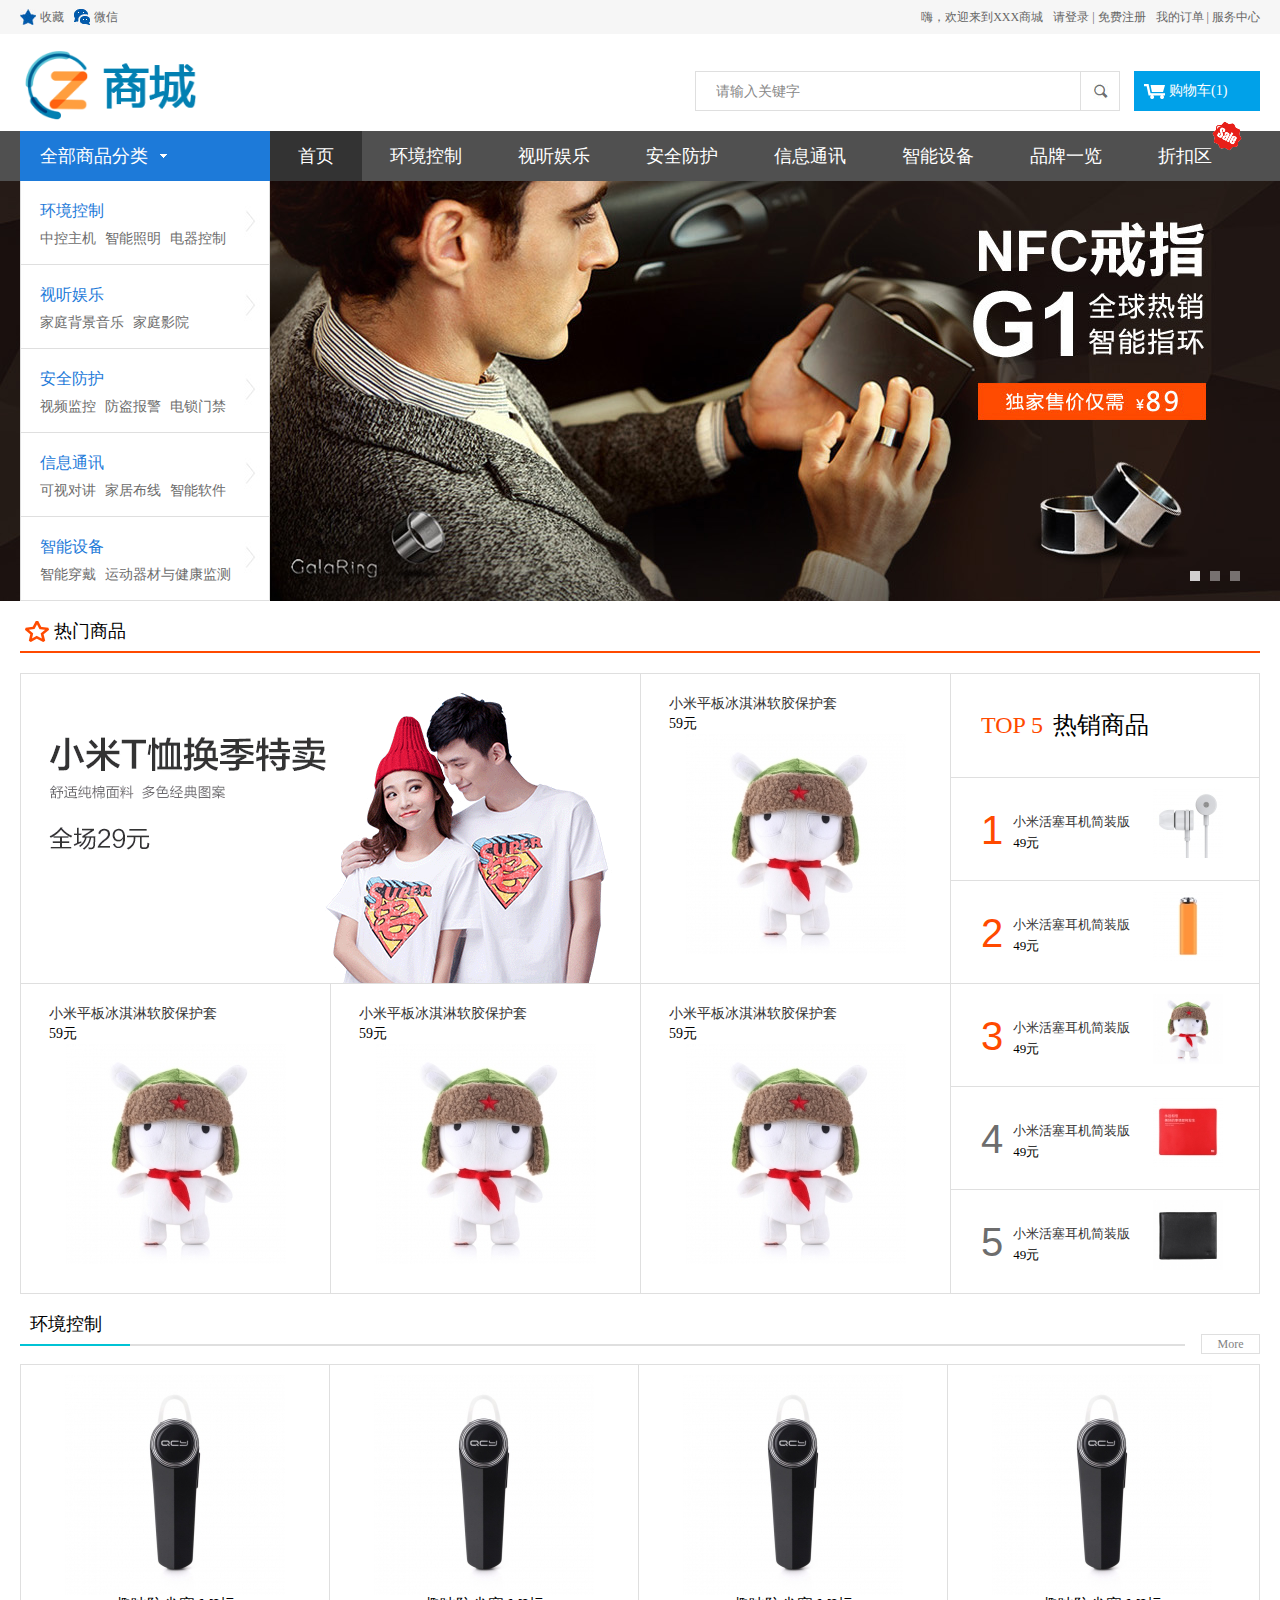
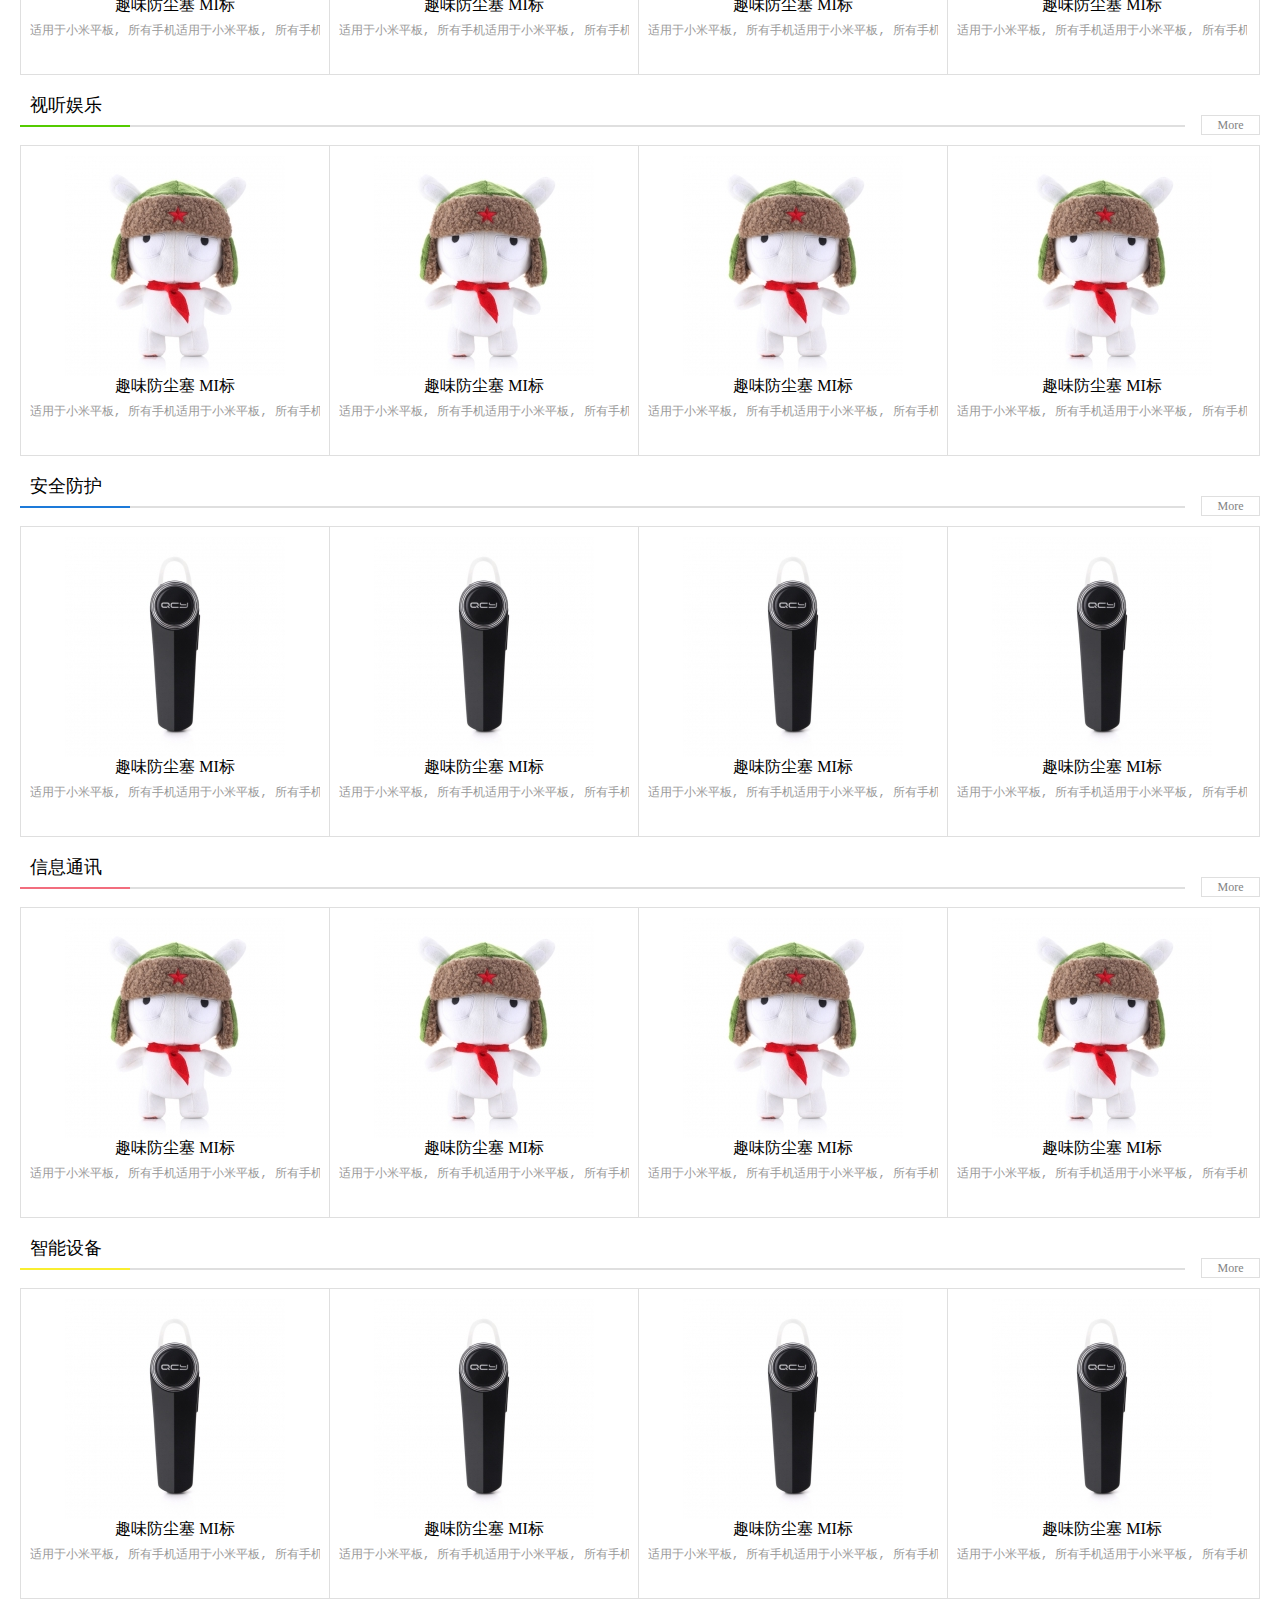
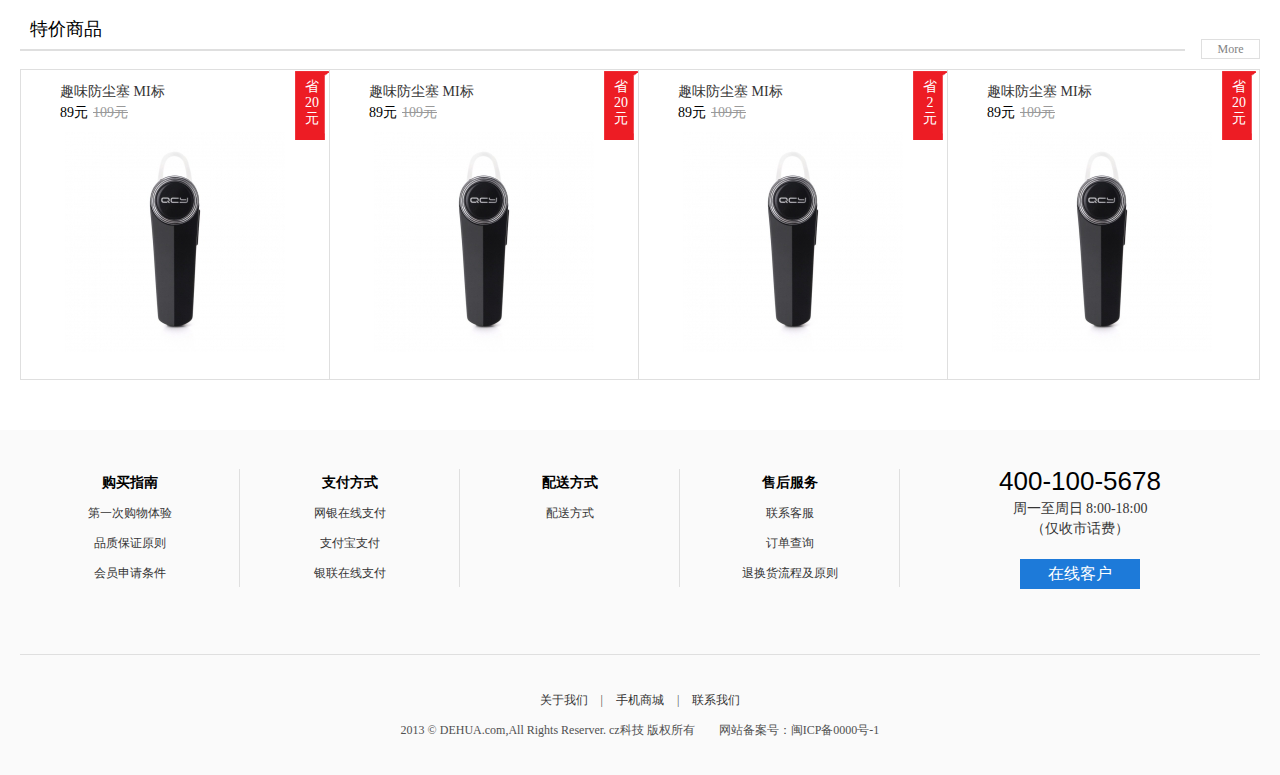
<file: web/pages/index.html>
<!DOCTYPE html PUBLIC "-//W3C//DTD XHTML 1.0 Transitional//EN" "http://www.w3.org/TR/xhtml1/DTD/xhtml1-transitional.dtd">
<html xmlns="http://www.w3.org/1999/xhtml">
<head>
<meta http-equiv="Content-Type" content="text/html; charset=utf-8" />
<title>商城首页</title>
<link href="../css/base.css" rel="stylesheet" type="text/css" />
<link href="../css/index.css" rel="stylesheet" type="text/css" />
</head>
<script type="text/javascript" src="../js/DD_belatedPNG.js"></script>
<script type="text/javascript" src="../js/jquery-1.7.1.min.js"></script>
<script>DD_belatedPNG.fix('*')</script>
<script type="text/javascript" src="../js/index.js"></script>
<body>
	<!------------top---------------->
	<div class="top">
    	<div class="top-c">
        	<div class="top-left">
            	<a href="javascript:;" class="collect">收藏</a>
                <a href="javascript:;" class="wechat">微信</a>
            </div>
            <div class="top-right">
            	<p>嗨，欢迎来到XXX商城</p>
                <p><a href="login.html">请登录</a> | <a href="register.html">免费注册</a></p>
                <p><a href="javascript:;">我的订单</a> | <a href="javascript:;">服务中心</a></p>
            </div>
        </div>
    </div>

	<!------------header---------------->
	<div class="header">
    	<div class="logo"><a href="index.html"><img src="../images/logo.png" width="190" /></a></div>

    	<div class="header-right">
        	<div class="search-section">
            	<div class="keyword"><input name="keyword"  type="text"  value="请输入关键字" onFocus="this.value=''" onBlur="if(!value){value=defaultValue;}"/></div>
                <div class="btn"></div>
            </div>
            
            <div class="cart-section">
                <p>购物车(1)</p>
                <div class="hidden-cart">
                	<p>购物车(1)</p>
                </div>
                <div class="hidden-cart-c">
                	<ul>
                    	<li>
                        	<a href="#"><img src="../images/00.jpg" width="60" height="60" /></a>
                            <p><a href="#">小米盒子增强版 1G 黑色</a></p>
                            <pre>299元 x 1</pre>
                            <ins>x</ins>
						</li>
                        <li>
                        	<a href="#"><img src="../images/00.jpg" width="60" height="60" /></a>
                            <p><a href="#">小米盒子增强版 1G 黑色</a></p>
                            <pre>299元 x 1</pre>
                            <ins>x</ins>
						</li>
                    </ul>
                    <div class="cart-btn">
                    	<p>共计 2 件商品<span>合计：<strong>928.90元</strong></span></p>
                        <input type="button" value="去结算" />
                    </div>
                    <!--------购物车暂无产品--------------->
                    <div class="cart-not hidden">购物车中还没有商品，赶紧选购吧！</div>
                </div>
            </div>
        </div>
    </div>
	
    <!------------header-wrap---------------->
    <div class="header-wrap">
        <div class="navwrap">
            <div id="nav">
                <div class="navbar clearfix">
                    <a class="current" href="index.html">首页</a>
                    <a href="products-list.html">环境控制</a>
                    <a href="products-list.html">视听娱乐</a>
                    <a href="products-list.html">安全防护</a>
                    <a href="products-list.html">信息通讯</a>
                    <a href="products-list.html">智能设备</a>
                    <a href="#">品牌一览</a>
                    <a href="#">折扣区<em class="sale"></em></a>
                </div>
                                                            
                <div class="pros subpage">
                    <h2>全部商品分类</h2>
                    <ul class="prosul clearfix" id="proinfo" style="display:block">
                        <li>
                            <h3>环境控制</h3>
                            <a href="#">中控主机</a>
                            <a href="#">智能照明</a>
                            <a href="#">电器控制</a>
                            <div class="prosmore hide">
                                <span><em><a href="#">中控主机</a></em></span>
                                <span><em class="morehot"><a class="morehot" href="#">智能照明</a></em></span>
                                <span><em class="morehot"><a class="morehot" href="#">电器控制</a></em></span>
                                <span><em><a href="#">电动窗帘</a></em></span>
                                <span><em><a href="#">暖通空调</a></em></span>
                                <span><em><a href="#">太阳能与节能设备</a></em></span>
                                <span><em><a href="#">花草自动浇灌</a></em></span>
                            </div>
                        </li>
                        <li>
                            <h3>视听娱乐</h3>
                            <a href="#">家庭背景音乐</a>
                            <a href="#">家庭影院</a>
                            <div class="prosmore hide">
                                <span><em><a href="#">家庭背景音乐</a></em></span>
                                <span><em class="morehot"><a class="morehot" href="#">家庭影院</a></em></span>
                                <span><em class="morehot"><a class="morehot" href="#">厨卫电视系统</a></em></span>
                                <span><em><a href="#">智能视频共享</a></em></span>
                            </div>
                        </li>
                        <li>
                            <h3>安全防护</h3>
                            <a href="#">视频监控</a>
                            <a href="#">防盗报警</a>
                            <a href="#">电锁门禁</a>
                            <div class="prosmore hide">
                                <span><em><a href="#">视频监控</a></em></span>
                                <span><em class="morehot"><a class="morehot" href="#">防盗报警</a></em></span>
                                <span><em class="morehot"><a class="morehot" href="#">电锁门禁</a></em></span>
                                <span><em><a href="#">宠物照看与动物管制</a></em></span>
                                <span><em><a href="#">追踪定位</a></em></span>
                            </div>
                        </li>
                        <li>
                            <h3>信息通讯</h3>
                            <a href="#">可视对讲</a>
                            <a href="#">家居布线</a>
                            <a href="#">智能软件</a>
                            <div class="prosmore hide">
                                <span><em><a href="#">可视对讲</a></em></span>
                                <span><em><a href="#">家居布线</a></em></span>
                                <span><em class="morehot"><a class="morehot" href="#">智能软件</a></em></span>
                                <span><em><a href="#">手机、网络远程控制</a></em></span>
                                <span><em><a href="#">家庭网络</a></em></span>
                            </div>
                        </li>
                        <li>
                            <h3>智能设备</h3>
                            <a href="#">智能穿戴</a>
                            <a href="#">运动器材与健康监测</a>
                            <div class="prosmore hide">
                                <span><em><a href="#">智能穿戴</a></em></span>
                                <span><em class="morehot"><a class="morehot" href="#">运动器材与健康监测</a></em></span>
                                <span><em><a href="#">智能手机与外设</a></em></span>
                            </div>
                        </li>
                    </ul>
                </div>
            </div>
        </div>
    </div>

	<!------------banner---------------->
	<div id="banner">
        <div class="fullSlide">
            <div class="bd">
                <ul>
                    <li _src="url(../images/banner.jpg)" style="background:#000 center 0 no-repeat;"><a href="https://shop116998991.taobao.com/"></a></li>
                    <li _src="url(../images/2.jpg)" style="background:#DED5A1 center 0 no-repeat;"><a href="https://item.taobao.com/item.htm?spm=a1z10.1-c.w5003-11903850250.1.YOZUX7&id=521221929103&scene=taobao_shop"></a></li>
                    <li _src="url(../images/5.jpg)" style="background:#FEFF19 center 0 no-repeat;"><a href="https://item.taobao.com/item.htm?spm=a1z10.1-c.w4004-11895250131.3.YOZUX7&id=521741523734"></a></li>
                </ul>
            </div>
            <div class="hd"><ul></ul></div>
            <span class="prev"></span>
            <span class="next"></span>
        </div>
    </div>
	
    <!------------main---------------->
	<div class="main">
    	<!------热门推荐-------->
    	<div class="recommend">
        	<div class="title"><img src="../images/rt.png" /><p>热门商品</p></div>
        	<div class="clr20"></div>
            <div class="left">
            	<div class="img"><a href="#"><img src="../images/501.gif" width="619" height="309" /></a></div>
                <div class="img img_309"><p><strong><a href="#">小米平板冰淇淋软胶保护套</a></strong><span>59元</span></p><a href="#"><img src="../images/502.jpg" width="220" height="220"/></a></div>
                <div class="img img_309"><p><strong><a href="#">小米平板冰淇淋软胶保护套</a></strong><span>59元</span></p><a href="#"><img src="../images/502.jpg" width="220" height="220"/></a></div>
                <div class="img img_309"><p><strong><a href="#">小米平板冰淇淋软胶保护套</a></strong><span>59元</span></p><a href="#"><img src="../images/502.jpg" width="220" height="220"/></a></div>
                <div class="img img_309"><p><strong><a href="#">小米平板冰淇淋软胶保护套</a></strong><span>59元</span></p><a href="#"><img src="../images/502.jpg" width="220" height="220"/></a></div>
            </div>
            <div class="right">
            	<h2><span>TOP 5</span>热销商品</h2>
                <ul class="board-list">
                	<li>
                    	<span class="item-num top3">1</span>
                        <span class="item-info">
                        	<span class="item-title"><a href="#">小米活塞耳机简装版</a></span>
                            <span class="item-price">49元 </span>
                        </span>
                        <span class="item-thumb"><a href="#"><img src="../images/01.jpg" width="70" height="70" /></a></span>
                    </li>
                    <li>
                    	<span class="item-num top3">2</span>
                        <span class="item-info">
                        	<span class="item-title"><a href="#">小米活塞耳机简装版</a></span>
                            <span class="item-price">49元 </span>
                        </span>
                        <span class="item-thumb"><a href="#"><img src="../images/02.jpg" width="70" height="70" /></a></span>
                    </li>
                    <li>
                    	<span class="item-num top3">3</span>
                        <span class="item-info">
                        	<span class="item-title"><a href="#">小米活塞耳机简装版</a></span>
                            <span class="item-price">49元 </span>
                        </span>
                        <span class="item-thumb"><a href="#"><img src="../images/502.jpg" width="70" height="70" /></a></span>
                    </li>
                    <li>
                    	<span class="item-num">4</span>
                        <span class="item-info">
                        	<span class="item-title"><a href="#">小米活塞耳机简装版</a></span>
                            <span class="item-price">49元 </span>
                        </span>
                        <span class="item-thumb"><a href="#"><img src="../images/04.jpg" width="70" height="70" /></a></span>
                    </li>
                    <li>
                    	<span class="item-num">5</span>
                        <span class="item-info">
                        	<span class="item-title"><a href="#">小米活塞耳机简装版</a></span>
                            <span class="item-price">49元 </span>
                        </span>
                        <span class="item-thumb"><a href="#"><img src="../images/05.jpg" width="70" height="70" /></a></span>
                    </li>
                </ul>
            </div>
        </div>
        
        <!------热门推荐-------->
        <div class="list-title">
        	<p><strong style="border-bottom:solid 2px #00c3d5;">环境控制</strong></p><a href="#">More</a>
        </div>
        <div class="list-div">
        	<ul>
            	<li>
                    <a href="#"><img src="../images/401.jpg" width="220" height="220" /></a>
                    <p><a href="#">趣味防尘塞 MI标</a></p>
                    <pre>适用于小米平板, 所有手机适用于小米平板, 所有手机</pre>
                </li>
                <li>
                    <a href="#"><img src="../images/401.jpg" width="220" height="220" /></a>
                    <p><a href="#">趣味防尘塞 MI标</a></p>
                    <pre>适用于小米平板, 所有手机适用于小米平板, 所有手机</pre>
                </li>
                <li>
                    <a href="#"><img src="../images/401.jpg" width="220" height="220" /></a>
                    <p><a href="#">趣味防尘塞 MI标</a></p>
                    <pre>适用于小米平板, 所有手机适用于小米平板, 所有手机</pre>
                </li>
                <li>
                    <a href="#"><img src="../images/401.jpg" width="220" height="220" /></a>
                    <p><a href="#">趣味防尘塞 MI标</a></p>
                    <pre>适用于小米平板, 所有手机适用于小米平板, 所有手机</pre>
                </li>
            </ul>
        </div>
        
        <!------视听娱乐-------->
        <div class="list-title">
        	<p><strong style="border-bottom:solid 2px #54cb00;">视听娱乐</strong></p><a href="#">More</a>
        </div>
        <div class="list-div">
        	<ul>
            	<li>
                    <a href="#"><img src="../images/502.jpg" width="220" height="220" /></a>
                    <p><a href="#">趣味防尘塞 MI标</a></p>
                    <pre>适用于小米平板, 所有手机适用于小米平板, 所有手机</pre>
                </li>
                <li>
                    <a href="#"><img src="../images/502.jpg" width="220" height="220" /></a>
                    <p><a href="#">趣味防尘塞 MI标</a></p>
                    <pre>适用于小米平板, 所有手机适用于小米平板, 所有手机</pre>
                </li>
                <li>
                    <a href="#"><img src="../images/502.jpg" width="220" height="220" /></a>
                    <p><a href="#">趣味防尘塞 MI标</a></p>
                    <pre>适用于小米平板, 所有手机适用于小米平板, 所有手机</pre>
                </li>
                <li>
                    <a href="#"><img src="../images/502.jpg" width="220" height="220" /></a>
                    <p><a href="#">趣味防尘塞 MI标</a></p>
                    <pre>适用于小米平板, 所有手机适用于小米平板, 所有手机</pre>
                </li>
            </ul>
        </div>
        
        <!------安全防护-------->
        <div class="list-title">
        	<p><strong style="border-bottom:solid 2px #1d7ad9;">安全防护</strong></p><a href="#">More</a>
        </div>
        <div class="list-div">
        	<ul>
            	<li>
                    <a href="#"><img src="../images/401.jpg" width="220" height="220" /></a>
                    <p><a href="#">趣味防尘塞 MI标</a></p>
                    <pre>适用于小米平板, 所有手机适用于小米平板, 所有手机</pre>
                </li>
                <li>
                    <a href="#"><img src="../images/401.jpg" width="220" height="220" /></a>
                    <p><a href="#">趣味防尘塞 MI标</a></p>
                    <pre>适用于小米平板, 所有手机适用于小米平板, 所有手机</pre>
                </li>
                <li>
                    <a href="#"><img src="../images/401.jpg" width="220" height="220" /></a>
                    <p><a href="#">趣味防尘塞 MI标</a></p>
                    <pre>适用于小米平板, 所有手机适用于小米平板, 所有手机</pre>
                </li>
                <li>
                    <a href="#"><img src="../images/401.jpg" width="220" height="220" /></a>
                    <p><a href="#">趣味防尘塞 MI标</a></p>
                    <pre>适用于小米平板, 所有手机适用于小米平板, 所有手机</pre>
                </li>
            </ul>
        </div>
        
        <!------信息通讯-------->
        <div class="list-title">
        	<p><strong style="border-bottom:solid 2px #f26d7e;">信息通讯</strong></p><a href="#">More</a>
        </div>
        <div class="list-div">
        	<ul>
            	<li>
                    <a href="#"><img src="../images/502.jpg" width="220" height="220" /></a>
                    <p><a href="#">趣味防尘塞 MI标</a></p>
                    <pre>适用于小米平板, 所有手机适用于小米平板, 所有手机</pre>
                </li>
                <li>
                    <a href="#"><img src="../images/502.jpg" width="220" height="220" /></a>
                    <p><a href="#">趣味防尘塞 MI标</a></p>
                    <pre>适用于小米平板, 所有手机适用于小米平板, 所有手机</pre>
                </li>
                <li>
                    <a href="#"><img src="../images/502.jpg" width="220" height="220" /></a>
                    <p><a href="#">趣味防尘塞 MI标</a></p>
                    <pre>适用于小米平板, 所有手机适用于小米平板, 所有手机</pre>
                </li>
                <li>
                    <a href="#"><img src="../images/502.jpg" width="220" height="220" /></a>
                    <p><a href="#">趣味防尘塞 MI标</a></p>
                    <pre>适用于小米平板, 所有手机适用于小米平板, 所有手机</pre>
                </li>
            </ul>
        </div>
        
        <!------智能设备-------->
        <div class="list-title">
        	<p><strong style="border-bottom:solid 2px #f9ee30;">智能设备</strong></p><a href="#">More</a>
        </div>
        <div class="list-div">
        	<ul>
            	<li>
                    <a href="#"><img src="../images/401.jpg" width="220" height="220" /></a>
                    <p><a href="#">趣味防尘塞 MI标</a></p>
                    <pre>适用于小米平板, 所有手机适用于小米平板, 所有手机</pre>
                </li>
                <li>
                    <a href="#"><img src="../images/401.jpg" width="220" height="220" /></a>
                    <p><a href="#">趣味防尘塞 MI标</a></p>
                    <pre>适用于小米平板, 所有手机适用于小米平板, 所有手机</pre>
                </li>
                <li>
                    <a href="#"><img src="../images/401.jpg" width="220" height="220" /></a>
                    <p><a href="#">趣味防尘塞 MI标</a></p>
                    <pre>适用于小米平板, 所有手机适用于小米平板, 所有手机</pre>
                </li>
                <li>
                    <a href="#"><img src="../images/401.jpg" width="220" height="220" /></a>
                    <p><a href="#">趣味防尘塞 MI标</a></p>
                    <pre>适用于小米平板, 所有手机适用于小米平板, 所有手机</pre>
                </li>
            </ul>
        </div>
        
        <!------特价商品-------->
        <div class="list-title">
        	<p><strong style="border-bottom:solid 2px #dfdfdf;">特价商品</strong></p><a href="#">More</a>
        </div>
        <div class="list-div">
        	<ul>
            	<li>
                	<label><a href="#">趣味防尘塞 MI标</a></label>
                    <cite>89元<del>109元</del></cite>
                    <dfn>省20元</dfn>
                    <a href="#"><img src="../images/401.jpg" width="220" height="220" /></a>
                </li>
                <li>
                	<label><a href="#">趣味防尘塞 MI标</a></label>
                    <cite>89元<del>109元</del></cite>
                    <dfn>省20元</dfn>
                    <a href="#"><img src="../images/401.jpg" width="220" height="220" /></a>
                </li>
                <li>
                	<label><a href="#">趣味防尘塞 MI标</a></label>
                    <cite>89元<del>109元</del></cite>
                    <dfn>省2元</dfn>
                    <a href="#"><img src="../images/401.jpg" width="220" height="220" /></a>
                </li>
                <li>
                	<label><a href="#">趣味防尘塞 MI标</a></label>
                    <cite>89元<del>109元</del></cite>
                    <dfn>省20元</dfn>
                    <a href="#"><img src="../images/401.jpg" width="220" height="220" /></a>
                </li>
            </ul>
        </div>
        
    </div>
	
     <!------底部-------->
	<div class="footer">
    	<div class="footer-c">
        	<dl>
            	<dt>购买指南</dt>
                <dd><a href="#">第一次购物体验</a></dd>
                <dd><a href="#">品质保证原则</a></dd>
                <dd><a href="#">会员申请条件</a></dd>
            </dl>
            <dl>
            	<dt>支付方式</dt>
                <dd><a href="#">网银在线支付</a></dd>
                <dd><a href="#">支付宝支付</a></dd>
                <dd><a href="#">银联在线支付</a></dd>
            </dl>
            <dl>
            	<dt>配送方式</dt>
                <dd><a href="#">配送方式</a></dd>
            </dl>
            <dl>
            	<dt>售后服务</dt>
                <dd><a href="#">联系客服</a></dd>
                <dd><a href="#">订单查询</a></dd>
                <dd><a href="#">退换货流程及原则</a></dd>
            </dl>
            
            <div class="col-contact">
                <p class="phone">400-100-5678</p>
                <p>周一至周日 8:00-18:00<br />（仅收市话费）</p>
                <input type="button" value="在线客户" />
            </div>
            <div class="clr20"></div>
            <div class="footer-b">
                <p><a href="#">关于我们</a>  |  <a href="https://item.taobao.com/item.htm?spm=a1z10.1-c.w4004-11895250131.3.YOZUX7&id=521741523734">手机商城</a>  |  <a href="#">联系我们</a></p>
                <p>2013 © DEHUA.com,All Rights Reserver. cz科技 版权所有　　网站备案号：闽ICP备0000号-1</p>
            </div>
        </div>
    </div>


</body>

<!--------banner特效--------------->

<script type="text/javascript">
$(function(){
	/*------------------------------购物车效果-----------------------------------*/	   
	$(".cart-section").hover(function(){
		$(".hidden-cart").css("display","block");
		$(".hidden-cart-c").css("display","block");
	},function(){
		$(".hidden-cart").css("display","none");
		$(".hidden-cart-c").css("display","none");
		})	
	
	$(".hidden-cart-c ul li ins").click(function(){
		$(this).parents('li').remove();
	})

})

/*------------------------------banner特效-----------------------------------*/
	$(".fullSlide").hover(function(){
		$(this).find(".prev,.next").stop(true, true).fadeTo("show", 0.5)
	},
	function(){
		$(this).find(".prev,.next").fadeOut()
	});
	$(".fullSlide").slide({
		titCell: ".hd ul",
		mainCell: ".bd ul",
		effect: "fold",
		autoPlay: true,
		autoPage: true,
		trigger: "click",
		startFun: function(i) {
			var curLi = jQuery(".fullSlide .bd li").eq(i);
			if ( !! curLi.attr("_src")) {
				curLi.css("background-image", curLi.attr("_src")).removeAttr("_src")
			}
		}
});
</script>
</html>
</file>
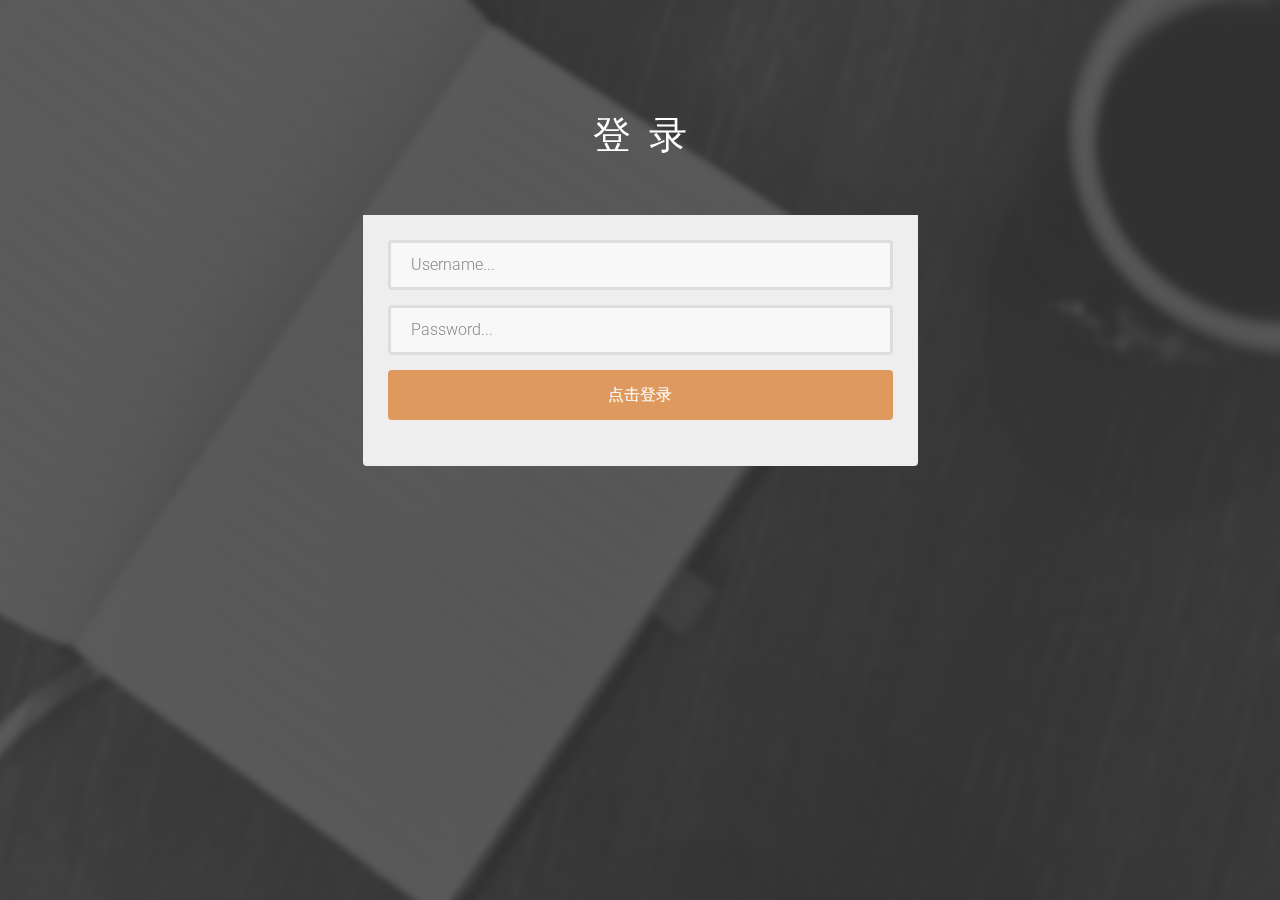
<file: web/pages/login.html>
<html lang="en">

    <head>
        <meta charset="utf-8">
        <meta http-equiv="X-UA-Compatible" content="IE=edge">
        <meta name="viewport" content="width=device-width, initial-scale=1">
        <title>Bootstrap Login Form Template</title>

        <!-- CSS -->
        <link rel="stylesheet" href="http://fonts.googleapis.com/css?family=Roboto:400,100,300,500">
        <link rel="stylesheet" href="../css/bootstrap.min.css">
        <link rel="stylesheet" href="../css/font-awesome.min.css">
		<link rel="stylesheet" href="../css/form-elements.css">
        <link rel="stylesheet" href="../css/style.css">

        <!-- Favicon and touch icons -->
        <link rel="shortcut icon" href="../images/favicon.png">
        <link rel="apple-touch-icon-precomposed" sizes="144x144" href="../images/apple-touch-icon-144-precomposed.png">
        <link rel="apple-touch-icon-precomposed" sizes="114x114" href="../images/apple-touch-icon-114-precomposed.png">
        <link rel="apple-touch-icon-precomposed" sizes="72x72" href="../images/apple-touch-icon-72-precomposed.png">
        <link rel="apple-touch-icon-precomposed" href="../images/apple-touch-icon-57-precomposed.png">
    </head>

    <body>
        <!-- Top content -->
        <div class="top-content">
            <div class="inner-bg">
                <div class="container">
                    <div class="row">
                        <div class="col-sm-8 col-sm-offset-2 text">
                            <h1><strong>登&nbsp;&nbsp;录</strong></h1>
                            <div class="description">
                            </div>
                        </div>
                    </div>
                    <div class="row">
                        <div class="col-sm-6 col-sm-offset-3 form-box">
                        	<!--<div class="form-top">
                        		&lt;!&ndash;<div class="form-top-left">
                        			<h3>Login to our site</h3>
                            		<p>Enter your username and password to log on:</p>
                        		</div>&ndash;&gt;
                        		<div class="form-top-right">
                        			<i class="fa fa-lock"></i>
                        		</div>
                            </div>-->
                            <div class="form-bottom">
			                    <form role="form" action="" method="post" class="login-form">
			                    	<div class="form-group">
			                    		<label class="sr-only" for="form-username">Username</label>
			                        	<input type="text" name="form-username" placeholder="Username..." class="form-username form-control" id="form-username">
			                        </div>
			                        <div class="form-group">
			                        	<label class="sr-only" for="form-password">Password</label>
			                        	<input type="password" name="form-password" placeholder="Password..." class="form-password form-control" id="form-password">
			                        </div>
			                        <button type="submit" class="btn">点击登录</button>
			                    </form>
		                    </div>
                        </div>
                    </div>
                </div>
            </div>
            
        </div>


        <!-- Javascript -->
        <script src="../js/jquery-1.11.1.min.js"></script>
        <script src="../js/bootstrap.min.js"></script>
        <script src="../js/jquery.backstretch.min.js"></script>
        <script src="../js/scripts.js"></script>
        
        <!--[if lt IE 10]>
            <script src="../js/placeholder.js"></script>
        <![endif]-->

    </body>

</html>
</file>
<file: web/css/base.css>
/*��ʽ����*/
body,div,dl,dt,dd,ul,ol,li,h1,h2,h3,h4,h5,h6,pre,form, 
fieldset,input,textarea,p,blockquote,th,td { 
margin:0; 
padding:0; 
} 
fieldset,img { 
border:0; 
} 
address,caption,cite,code,dfn,em,strong,th,var { 
font-style:normal; 
font-weight:normal; 
} 
ol,ul { 
list-style:none; 
} 
caption,th { 
text-align:left; 
} 
h1,h2,h3,h4,h5,h6 { 
font-size:100%; 
font-weight:normal; 
} 

abbr,acronym { border:0; 
} 

input{
	outline:none;
	background-color:#FFF;
}

*:focus {outline: none;} 

.clr10{
	clear:both;
	height:10px;
	overflow:hidden;
}

.clr20{
	clear:both;
	height:20px;
	overflow:hidden;
}

.clr30{
	clear:both;
	height:30px;
	overflow:hidden;
}

.clr40{
	clear:both;
	height:40px;
	overflow:hidden;
}

.clr50{
	clear:both;
	height:50px;
	overflow:hidden;
}

.clr80{
	clear:both;
	height:80px;
	overflow:hidden;
}

.clr100{
	clear:both;
	height:100px;
	overflow:hidden;
}

.hidden{
	display:none;
}

.show{
	display:block;
}

.hide{display:none}

.clearfix{*zoom:1}

.clearfix:after{
	visibility:hidden;
	display:block;
	font-size:0;
	content:" ";
	clear:both;
	height:0;
}

a,img{
	border:0;
	color:#333;
	text-decoration:none;
}

em,i,s{
	font-style:normal;
}
/*��ʽ���� end*/

body{
	min-width:1240px;
	_background-attachment:fixed;
}
/*����֧�֣�Сׯ602842076    ��֤���̳Ǽ���֧��*/
/*����֧�֣�Сׯ602842076    ��֤���̳Ǽ���֧��*/
/*����֧�֣�Сׯ602842076    ��֤���̳Ǽ���֧��*/
/*����֧�֣�Сׯ602842076    ��֤���̳Ǽ���֧��*/
/*����֧�֣�Сׯ602842076    ��֤���̳Ǽ���֧��*/
/************** top **************/
.top{
	width:100%;
	height:34px;
	overflow:hidden;
	background-color:#f6f6f6;
}

.top-c{
	color:#666;
	margin:auto;
	width:1240px;
	font-size:12px;
	line-height:34px;
}

.top-c a{
	color:#666;
	text-decoration:none;
}

.top-c a:hover{
	color:#000;
}

.top-left{
	float:left;
}

.top-left a{
	float:left;
	height:34px;
	display:block;
	padding-right:10px;
	padding-left:20px;
}

.top-left .collect{
	background-image: url(../images/sc.jpg);
	background-repeat: no-repeat;
	background-position: left center;
	}

.top-left .wechat{
	background-image: url(../images/wx.jpg);
	background-repeat: no-repeat;
	background-position: left center;
	}

.top-right{
	float:right;
}

.top-right p{
	float:left;
	padding-left:10px;
}

.header{
	clear:both;
	height:60px;
	margin:auto;
	width:1240px;
	padding-top:37px;
}

.header-right{
	float:right;
	width:565px;
}

.search-section{
	float:left;
}

.search-section .keyword{
	float:left;
	width:364px;
	height:38px;
	padding-left:20px;
	border:solid 1px #dfdfdf;
}

.search-section .keyword input{
	border:0;
	color:#888;
	height:30px;
	width:360px;
	font-size:14px;;
	display:block;
	float:left;
	padding-top:5px;
}

.search-section .btn{
	float:left;
	width:38px;
	height:38px;
	cursor:pointer;
	border:solid 1px #dfdfdf;
	border-left:none;
	background-image: url(../images/s-btn.jpg);
	background-repeat: no-repeat;
	background-position: center center;
} 

.cart-section{
	float:right;
	width:126px;
	height:40px;
	z-index:99999;
	line-height:40px;
	margin-left:10px;
	position:relative;
	background-color:#00a1e9;
}

.cart-section p{
	color:#FFF;
	font-size:14px;
	cursor:pointer;
	padding-left:35px;
	FONT-FAMILY: "Microsoft Yahei";
	background-image: url(../images/cart1.png);
	background-repeat: no-repeat;
	background-position: 10px center;
	}

.hidden-cart{
	position:absolute;
	top:0px;
	width:124px;
	height:58px;
	display:none;
	border:solid 1px #1d7ad9;
	background-color:#FFF;
	border-bottom:none;
	z-index:10000;
}

.hidden-cart p{
	color:#1d7ad9;
	font-size:14px;
	cursor:pointer;
	padding-left:35px;
	FONT-FAMILY: "Microsoft Yahei";
	background-image: url(../images/cart2.png);
	background-repeat: no-repeat;
	background-position: 10px 12px;
	}

.hidden-cart-c{
	width:332px;
	display:none;
	border:solid 1px #1d7ad9;
	position:absolute;
	left:-208px; top:58px;
	background-color:#FFF;
	z-index:999;
	padding-bottom:15px;
}

.hidden-cart-c ul{
	width:295px;
	margin:auto;
}

.hidden-cart-c ul li{
	clear:both;
	overflow:hidden;
	height:60px;
	padding-top:10px;
	border-bottom:solid 1px #dfdfdf;
}

.hidden-cart-c ul li a img{
	width:60px;
	float:left;
	padding:0px;
	margin:0px;
	display:block;
}

.hidden-cart-c ul li p{
	width:110px;
	height:40px;
	float:left;
	display:block;
	font-size:12px;
	line-height:20px;
	text-align:left;
	padding-left:0px;
	padding-top:10px;
	overflow:hidden;
}

.hidden-cart-c ul li p a{
	color:#666;
}

.hidden-cart-c ul li p a:hover{
	color:#1d7ad9;
}

.hidden-cart-c ul li pre{
	color:#666;
	float:left;
	width:95px;
	display:block;
	font-size:12px;
	text-align:center;
}

.hidden-cart-c ul li ins{
	float:right;
	color:#666;
	cursor:pointer;
	padding-right:5px;
	text-decoration:none;
}

.cart-not{
	color:#999;
	font-size:12px;
	line-height:30px;
	text-align:center;
}

.cart-btn{
	clear:both;
	width:295px;
	margin:auto;
	padding-top:8px;
}

.cart-btn p{
	color:#999;
	float:left;
	width:115px;
	font-size:12px;
	display:block;
	text-align:left;
	padding-left:0px;
	line-height:20px;
}

.cart-btn p span{
	color:#000;
	clear:both;
	display:block;
	font-weight:bold;
}

.cart-btn p span strong{
	color:#ff4a00;
}


.cart-btn input{
	color:#FFF;
	width:150px;
	height:40px;
	border:0;
	float:right;
	display:block;
	cursor:pointer;
	font-size:20px;
	line-height:40px;
	text-align:center;
	background-color:#1d7ad9;
	FONT-FAMILY: "Microsoft Yahei";
}

/************** nav **************/
.header-wrap{background-color:#fff;width:100%}
.navwrap{background-color:#505050;height:50px;}
#nav{height:50px;width:1240px;margin:0 auto;position:relative;padding:0;z-index:99}

.navbar{height:50px;padding-left:250px;position:relative}
.navbar a{float:left;width:auto;text-align:center;height:50px;line-height:50px;color:#fff;padding:0 28px;text-decoration:none;font-size:18px;font-family:"\5FAE\8F6F\96C5\9ED1";white-space:nowrap;position:relative; }
.navbar a:hover{background-color:#333333;color:#fff}
.navbar a.current{background-color:#333333;}
.navbar a:hover{text-decoration:none}
.navbar a.current:hover{color:#fff}
.sale{ width:30px; height:30px; background:url(../images/sale.png) no-repeat; position:absolute; top:-10px;}

.pros{position:absolute;top:0px;left:0;z-index:1000;width:250px;background-color:#1d7ad9}
.pros h2{width:230px;height:50px;line-height:50px;color:#fff;padding-left:20px;font-size:18px;font-weight:400;FONT-FAMILY: "Microsoft Yahei";background:url(../images/icon-dropdown.jpg) no-repeat 140px center;cursor:pointer;}
.subpage .prosul{display:none; background-color:#FFF;}
.prosul{width:250px;margin-top:0px;_overflow:hidden;height:420px;}
.prosul li{height:83px;_overflow:hidden;border-bottom:1px #dfdfdf solid;padding-left:20px; border-right:solid 1px #dfdfdf;background-image: url(../images/prosahover-libj.jpg);background-repeat: no-repeat;background-position: left;}
.prosul li h3{ color:#1d7ad9; font-size:16px; FONT-FAMILY: "Microsoft Yahei"; display:block; clear:both; height:28px; padding-top:20px;}
.prosul li.prosahover{background-color:#f5f5f5;margin-right:0;padding-right:3px;background-image: url(../images/prosahover-bj.jpg);background-repeat: no-repeat;background-position: left;}
.prosul a{color:#6d6d6d;padding-right:5px;_padding-right:5px;white-space:nowrap;display:inline-block; FONT-FAMILY: "Microsoft Yahei"; font-size:14px;}
.prosul li.prosahover a{color:#6d6d6d}
.prosul li a:hover{color:#d03322}

.prosmore{padding:15px 0 15px 15px;position:absolute;z-index:999;left:250px;top:50px;background-color:#fff;border:2px #1d7ad9 solid;border-left:0 none;border-top:0 none;width:180px;height:389px}
.prosul .prosmore{text-align:left}
.prosul .prosmore span{float:left;height:36px;width:107px;line-height:22px}
.prosul li .prosmore a{height:18px;line-height:18px;padding:0 4px; font-size:14px; color:#545454;FONT-FAMILY: "Microsoft Yahei";}
.prosul li .prosmore a:hover{background-color:#d03322;color:#fff}
.prosmore em{font-weight:400;padding-top:9px;display:inline-block}
.prosmore em.morehot{background:url(../images/icon-hot-more.png) right top no-repeat;padding-right:22px}

.logo{
	float:left;
	margin-top:-25px;
}

/**********current-position********/
.current-position{
	clear:both;
	margin:auto;
	height:40px;
	width:1240px;
	line-height:40px;
}

.current-position h2{
	color:#8c8c8c;
	font-size:12px;
}

.current-position h2 a{
	color:#8c8c8c;
}

.current-position h2 a:hover{
	color:#F30;
}

.big-class{
	clear:both;
	height:50px;
	line-height:50px;
}

.big-class h1{
	color:#333;
	font-size:18px;
	font-weight:bold;
	font-family: "Microsoft Yahei";
	border-bottom:solid 1px #dfdfdf;
}

.small-class{
	clear:both;
	overflow:hidden;
	padding-top:15px;
	line-height:40px;
	padding-bottom:20px;
}

.small-class p{
	color:#8c8c8c;
	font-size:14px;
	font-family: "Microsoft Yahei";
}

.small-class p a{
	color:#333;
	font-size:14px;
	padding:0px 25px;
}

.small-class p a:hover{
	color:#1d7ad9;
}

.small-class p .active{
	color:#1d7ad9;
	font-weight:bold;
}

.box-hd{
	clear:both;
	height:50px;
	overflow:hidden;
	line-height:50px;
	font-size:12px;
	background-color:#fafafa;
}

.box-hd .filter-lists{
	float:left;
}

.box-hd .filter-lists ul li{
	float:left;
	color:#333;
	font-size:12px;
}

.box-hd .filter-lists ul li a{
	color:#333;
	padding:0px 20px;
}

.box-hd .filter-lists ul li a:hover{
	color:#F30;
}

.box-hd .filter-lists ul .current a{
	color:#F30;
}

.box-hd .more{
	float:right;
	padding-right:20px;
}

.box-hd .more a{
	float:left;
	height:14px;
	width:120px;
	display:block;
	cursor:pointer;
}

.box-hd .more .icon-check{
	float:left;
	width:14px;
	height:50px;
	background-image: url(../images/icon-check.gif);
	background-repeat: no-repeat;
	background-position: left center;
}

.box-hd .more .icon-check-active{
	float:left;
	width:14px;
	height:50px;
	background-image: url(../images/icon-check-active.gif);
	background-repeat: no-repeat;
	background-position: left center;
}

.box-hd .more a p{
	float:left;
	padding-left:7px;
}

/**************fy**************/
.fy{
	clear:both;
	color:#7d7d7d;
	font-size:12px;
	overflow:hidden;
	padding-top:20px;
	padding-bottom:10px;
	border-top:1px #dfdfdf solid;
	FONT-FAMILY: "Microsoft Yahei";
}

.fy .fy-c{
	float:right;
}

.fy a{
	float:left;
	color:#7d7d7d;
	font-size:12px;
	font-weight:bold;
	padding:7px 12px;
	margin-right:8px;
	border:solid 1px #cececf;
}

.fy a:hover{
	color:#FFF;
	border:solid 1px #999999;
	background-color:#999999;
}

.fy span{
	float:left;
	padding-right:5px;
	line-height:30px;
}

.fy input{
	float:left;
	width:40px;
	height:30px;
	display:block;
	line-height:30px;
	text-align:center;
	margin-right:5px;
	border:solid 1px #cececf;
}

.fy .active{
	color:#FFF;
	border:solid 1px #999;
	background-color:#999999;
	}

/************** main **************/
.main{
	clear:both;
	width:1240px;
	margin:auto;
	overflow:hidden;
}

/************footer**************/
.footer{
	width:100%;
	clear:both;
	overflow:hidden;
	margin-top:50px;
	background-color:#fafafa;
}

.footer-c{
	width:1240px;
	margin:auto;
	overflow:hidden;
	padding-top:38px;
}

.footer dl{
	width:220px;
	float:left;
	height:120px;
	line-height:30px;
	text-align:center;
	background-image: url(../images/rli-bj.gif);
	background-repeat: no-repeat;
	background-position: right center;
}

.footer dl dt{
	font-size:14px;
	font-weight:bold;
}

.footer dl dd a{
	color:#353535;
	font-size:12px;
}

.footer dl dd a:hover{
	color:#F30;
}

.footer .col-contact{
	float:left;
	width:360px;
	text-align:center;
}

.footer .col-contact p{
	font-size:14px;
	color:#353535;
	line-height:20px;
	FONT-FAMILY: "Microsoft Yahei";
}

.footer .col-contact .phone{
	font-family:Arial, Helvetica, sans-serif;
	margin-bottom: 5px;
	font-size: 26px;
	line-height: 1;
	color: #000;
}


.footer .col-contact input{
	border:0;
	color:#fff;
	width:120px;
	height:30px;
	font-size:16px;
	cursor:pointer;
	margin-top:20px;
	line-height:30px;
	text-align:center;
	background-color:#1d7ad9;
	FONT-FAMILY: "Microsoft Yahei";
}

.footer .col-contact input:hover{
	background-color:#1b70c7;
}


.footer .footer-b{
	clear:both;
	margin-top:45px;
	padding-top:30px;
	padding-bottom:30px;
	border-top:1px #dfdfdf solid;
}

.footer .footer-b p{
	color:#505050;
	font-size:12px;
	text-align:center;
	line-height:30px;
}

.footer .footer-b p a{
	padding-left:10px;
	padding-right:10px;
}

.footer .footer-b p a:hover{
	color:#F30;
}

/*xing ji bie*/
.star5{
	background-repeat: no-repeat;
	background-position: left top;
	}

.star4{
	background-repeat: no-repeat;
	background-position: left -33px;
	}

.star3{
	background-repeat: no-repeat;
	background-position: left -67px;
	}

.star2{
	background-repeat: no-repeat;
	background-position: left -100px;
	}

.star1{
	background-repeat: no-repeat;
	background-position: left -133px;
	}






/*�¼���ʽ*/
.service_k{
	clear:both;
	margin:auto;
	width:1240px;
	min-height:600px;
	_height:600px;
	overflow:hidden;
}

.service_k_left_menu{
	float:left;
	width:246px;
	border:solid 1px #dfdfdf;
	FONT-FAMILY: "Microsoft Yahei";
}

.service_k_left_menu h2{
	height:42px;
	width:240px;
	margin:auto;
	display:block;
	line-height:42px;
	border-bottom:solid 1px #dfdfdf;
}

.service_k_left_menu h2 strong{
	color:#555;
	font-size:16px;
	padding-left:23px;
	font-weight:bold;
}

.service_k_left_menu ul li{
	color:#333;
	height:42px;
	font-size:14px;
	line-height:42px;
}

.service_k_left_menu ul li p{
	padding-left:25px;
}

.service_k_left_menu ul li.active{
	background:url(../images/service_k_left_menu.jpg) left center no-repeat #fafafa;
	}

.service_k_right{
	width:970px;
	float:right;
}

.service_k_right_title{
	width:100%;
	height:52px;
	line-height:52px;
	border-bottom:solid 1px #dfdfdf;
}

.service_k_right_title h2{
	color:#333;
	font-size:18px;
	FONT-FAMILY: "Microsoft Yahei";
}

.service_k_right_w{
	padding:20px 20px 20px 20px;
}

.service_k_right_w p{
	color:#666;
	font-size:14px;
	FONT-FAMILY: "Microsoft Yahei";
}
</file>
<file: web/css/index.css>
/***************index.html*******************/
/************* banner *************/
#banner{ clear:both; width:100%; height:420px; overflow:hidden; z-index:0;}
.fullSlide{width:100%;position:relative;height:420px;background:#000;}
.fullSlide .bd{margin:0 auto;position:relative;z-index:0;overflow:hidden;}
.fullSlide .bd ul{width:100% !important;}
.fullSlide .bd li{width:100% !important;height:420px;overflow:hidden;text-align:center;}
.fullSlide .bd li a{display:block;height:420px;}
.fullSlide .hd{width:100%;position:absolute;z-index:1;bottom:0;left:0;height:30px;line-height:30px;}
.fullSlide .hd ul{ width:1240px; text-align:right; padding-right:20px; margin:auto;}
.fullSlide .hd ul li{cursor:pointer;display:inline-block;*display:inline;zoom:1;width:10px;height:10px; margin-right:10px;overflow:hidden;background:#8e8988;filter:alpha(opacity=80);opacity:0.8;line-height:999px;}
.fullSlide .hd ul .on{background:#fff;}
.fullSlide .prev,.fullSlide .next{display:block;position:absolute;z-index:1;top:50%;margin-top:-30px;left:15%;z-index:1;width:40px;height:60px;background:url(../images/slider-arrow.png) -126px -137px #000 no-repeat;cursor:pointer;filter:alpha(opacity=50);opacity:0.5;display:none;}
.fullSlide .next{left:auto;right:15%;background-position:-6px -137px;}

.recommend{
	clear:both;
	overflow:hidden;
	padding-top:10px;
}

.recommend .title{
	height:40px;
	line-height:40px;
	border-bottom:solid 2px #ff4a00;
	}

.recommend .title img{
	float:left;
	padding-left:5px;
	padding-top:10px;
}

.recommend .title p{
	float:left;
	color:#000;
	font-size:18px;
	padding-left:5px;
	FONT-FAMILY: "Microsoft Yahei";
}

.recommend .left{
	float:left;
	width:930px;
	overflow:hidden;
	border-bottom:solid 1px #dfdfdf;
}

.recommend .left .img{
	float:left;
	position:relative;
	border-top:solid 1px #dfdfdf;
	border-left:solid 1px #dfdfdf;
}

.recommend .left .img_309{
	width:309px;
	height:309px;
	text-align:center;
}

.recommend .left .img_309 p{
	color:#000;
	font-size:14px;
	text-align:left;
	line-height:20px;
	padding-top:20px;
	padding-left:28px;
	FONT-FAMILY: "Microsoft Yahei";
}

.recommend .left .img_309 p strong{
	float:left;
	width:270px;
	display:block;
	overflow: hidden;
	white-space: nowrap;
	text-overflow: ellipsis;
	-o-text-overflow: ellipsis;
	}

.recommend .left .img_309 p strong a:hover{
	color:#F30;
}

.recommend .left .img_309 p span{
	clear:both;
	display:block;
}

.recommend .right{
	float:left;
	width:308px;
	height:619px;
	overflow:hidden;
	border:solid 1px #dfdfdf;
	}

.recommend .right h2{
	height:103px;
	font-size:24px;
	line-height:103px;
	FONT-FAMILY: "Microsoft Yahei";
	}

.recommend .right h2 span{
	color:#ff4a00;
	padding-left:30px;
	padding-right:10px;
}

.board-list li{
	float:left;
	clear:both;
	width:308px;
	height:102px;
	display:block;
	overflow:hidden;
	background-color:#FFF;
	border-top:solid 1px #dfdfdf;
}

.board-list li:hover{
	background-color:#fafafa;
}

.board-list li .item-num{
	float:left;
	font-size:40px;
	color:#6d6d6d;
	padding-top:30px;
	padding-left:30px;
	font-family:Arial, Helvetica, sans-serif;
}

.board-list li .top3{
	color:#ff4a00;
}

.board-list li .item-info{
	float:left;
	width:130px;
	font-size:13px;
	padding-top:35px;
	padding-left:10px;
	padding-right:10px;
	FONT-FAMILY: "Microsoft Yahei";
}

.board-list li .item-info .item-title{
	clear:both;
	display:block;
	width:130px;
	overflow: hidden;
	white-space: nowrap;
}

.board-list li .item-info .item-title a:hover{
	color:#F60;
}

.board-list li .item-info .item-price{
	clear:both;
	line-height:24px;
}

.board-list li .item-thumb{
	display:block;
	float:left;
	width:70px;
	padding-top:10px;
}

.list-title{
	clear:both;
	width:1240px;
	overflow:hidden;
	padding-top:10px;
	padding-bottom:10px;
}

.list-title p{
	float:left;
	height:40px;
	width:1165px;
	display:block;
	position:relative;
	border-bottom:solid 2px #dfdfdf;
}

.list-title p strong{
	font-size:18px;
	width:100px;
	padding-left:10px;
	line-height:40px;
	position:absolute;
	FONT-FAMILY: "Microsoft Yahei";
}

.list-title a{
	float:right;
	width:57px;
	height:18px;
	color:#828282;
	display:block;
	font-size:12px;
	text-align:center;
	line-height:18px;
	margin-top:30px;
	border:solid 1px #dfdfdf;
	FONT-FAMILY: "Microsoft Yahei";
}

.list-title a:hover{
	background-color:#f2f2f2;
}

.list-div{
	clear:both;
	height:309px;
	overflow:hidden;
	border-top:solid 1px #dfdfdf;
	border-right:solid 1px #dfdfdf;
	border-bottom:solid 1px #dfdfdf;
}

.list-div ul{
	overflow:hidden;
}

.list-div ul li{
	float:left;
	width:308px;
	height:300px;
	display:inline;
	overflow:hidden;
	text-align:center;
	padding-top:10px;
	position:relative;
	border-left:solid 1px #dfdfdf;
}

.list-div ul li:hover{

	background-image: url(../images/bj-li.gif);
	background-repeat: no-repeat;
}

.list-div ul li p{
	width:280px;
	padding:0px;
	margin:0px auto;;
	overflow: hidden;
	white-space: nowrap;
}

.list-div ul li p a{
	color:#000;
	font-size:16px;
	FONT-FAMILY: "Microsoft Yahei";
}

.list-div ul li p a:hover{
	color:#F30;
}

.list-div ul li pre{
	color:#999;
	clear:both;
	width:290px;
	padding:0px;
	font-size:12px;
	overflow: hidden;
	margin:0px auto;
	line-height:30px;
	white-space: nowrap;
}

.list-div ul li label{
	width:230px;
	margin:0 auto;
	font-size:14px;
	overflow: hidden;
	line-height:24px;
	text-align:left;
	display:block;
	white-space: nowrap;
	FONT-FAMILY: "Microsoft Yahei";
	}

.list-div ul li label a:hover{
	color:#F30;
}

.list-div ul li cite{
	clear:both;
	display:block;
	width:230px;
	margin:0 auto;
	font-size:14px;
	padding:0px;
	text-align:left;
	padding-bottom:10px;
}

.list-div ul li cite del{
	color:#999;
	padding-left:5px;
}

.list-div ul li dfn{
	color:#FFF;
	float:right;
	width:14px;
	height:69px;
	display:block;
	font-size:14px;
	z-index:100;
	position:absolute;
	right:0px; top:1px;
	white-space:normal;
	line-height:16px;
	padding:8px 10px 0px 10px;
	FONT-FAMILY: "Microsoft Yahei";
	background-image: url(../images/r-yh.png);
	background-repeat: no-repeat;
}
</file>
<file: web/css/form-elements.css>
input[type="text"], 
input[type="password"], 
textarea, 
textarea.form-control {
	height: 50px;
    margin: 0;
    padding: 0 20px;
    vertical-align: middle;
    background: #f8f8f8;
    border: 3px solid #ddd;
    font-family: 'Roboto', sans-serif;
    font-size: 16px;
    font-weight: 300;
    line-height: 50px;
    color: #888;
    -moz-border-radius: 4px; -webkit-border-radius: 4px; border-radius: 4px;
    -moz-box-shadow: none; -webkit-box-shadow: none; box-shadow: none;
    -o-transition: all .3s; -moz-transition: all .3s; -webkit-transition: all .3s; -ms-transition: all .3s; transition: all .3s;
}

textarea, 
textarea.form-control {
	padding-top: 10px;
	padding-bottom: 10px;
	line-height: 30px;
}

input[type="text"]:focus, 
input[type="password"]:focus, 
textarea:focus, 
textarea.form-control:focus {
	outline: 0;
	background: #fff;
    border: 3px solid #ccc;
    -moz-box-shadow: none; -webkit-box-shadow: none; box-shadow: none;
}

input[type="text"]:-moz-placeholder, input[type="password"]:-moz-placeholder, 
textarea:-moz-placeholder, textarea.form-control:-moz-placeholder { color: #888; }

input[type="text"]:-ms-input-placeholder, input[type="password"]:-ms-input-placeholder, 
textarea:-ms-input-placeholder, textarea.form-control:-ms-input-placeholder { color: #888; }

input[type="text"]::-webkit-input-placeholder, input[type="password"]::-webkit-input-placeholder, 
textarea::-webkit-input-placeholder, textarea.form-control::-webkit-input-placeholder { color: #888; }



button.btn {
	height: 50px;
    margin: 0;
    padding: 0 20px;
    vertical-align: middle;
    background: #de995e;
    border: 0;
    font-family: 'Roboto', sans-serif;
    font-size: 16px;
    font-weight: 300;
    line-height: 50px;
    color: #fff;
    -moz-border-radius: 4px; -webkit-border-radius: 4px; border-radius: 4px;
    text-shadow: none;
    -moz-box-shadow: none; -webkit-box-shadow: none; box-shadow: none;
    -o-transition: all .3s; -moz-transition: all .3s; -webkit-transition: all .3s; -ms-transition: all .3s; transition: all .3s;
}

button.btn:hover { opacity: 0.6; color: #fff; }

button.btn:active { outline: 0; opacity: 0.6; color: #fff; -moz-box-shadow: none; -webkit-box-shadow: none; box-shadow: none; }

button.btn:focus { outline: 0; opacity: 0.6; background: #de995e; color: #fff; }

button.btn:active:focus, button.btn.active:focus { outline: 0; opacity: 0.6; background: #de995e; color: #fff; }
</file>
<file: web/css/style.css>
body {
    font-family: 'Roboto', sans-serif;
    font-size: 16px;
    font-weight: 300;
    color: #888;
    line-height: 30px;
    text-align: center;
}

strong { font-weight: 500; }

a, a:hover, a:focus {
	color: #de995e;
	text-decoration: none;
    -o-transition: all .3s; -moz-transition: all .3s; -webkit-transition: all .3s; -ms-transition: all .3s; transition: all .3s;
}

h1, h2 {
	margin-top: 10px;
	font-size: 38px;
    font-weight: 100;
    color: #555;
    line-height: 50px;
}

h3 {
	font-size: 22px;
    font-weight: 300;
    color: #555;
    line-height: 30px;
}

img { max-width: 100%; }

::-moz-selection { background: #de995e; color: #fff; text-shadow: none; }
::selection { background: #de995e; color: #fff; text-shadow: none; }


.btn-link-1 {
	display: inline-block;
	height: 50px;
	margin: 5px;
	padding: 16px 20px 0 20px;
	background: #de995e;
	font-size: 16px;
    font-weight: 300;
    line-height: 16px;
    color: #fff;
    -moz-border-radius: 4px; -webkit-border-radius: 4px; border-radius: 4px;
}
.btn-link-1:hover, .btn-link-1:focus, .btn-link-1:active { outline: 0; opacity: 0.6; color: #fff; }

.btn-link-1.btn-link-1-facebook { background: #4862a3; }
.btn-link-1.btn-link-1-twitter { background: #55acee; }
.btn-link-1.btn-link-1-google-plus { background: #dd4b39; }

.btn-link-1 i {
	padding-right: 5px;
	vertical-align: middle;
	font-size: 20px;
	line-height: 20px;
}

.btn-link-2 {
	display: inline-block;
	height: 50px;
	margin: 5px;
	padding: 15px 20px 0 20px;
	background: rgba(0, 0, 0, 0.3);
	border: 1px solid #fff;
	font-size: 16px;
    font-weight: 300;
    line-height: 16px;
    color: #fff;
    -moz-border-radius: 4px; -webkit-border-radius: 4px; border-radius: 4px;
}
.btn-link-2:hover, .btn-link-2:focus, 
.btn-link-2:active, .btn-link-2:active:focus { outline: 0; opacity: 0.6; background: rgba(0, 0, 0, 0.3); color: #fff; }


/***** Top content *****/

.inner-bg {
    padding: 100px 0 170px 0;
}

.top-content .text {
	color: #fff;
}

.top-content .text h1 { color: #fff; }

.top-content .description {
	margin: 20px 0 10px 0;
}

.top-content .description p { opacity: 0.8; }

.top-content .description a {
	color: #fff;
}
.top-content .description a:hover, 
.top-content .description a:focus { border-bottom: 1px dotted #fff; }

.form-box {
	margin-top: 35px;
}

.form-top {
	overflow: hidden;
	padding: 0 25px 15px 25px;
	background: #fff;
	-moz-border-radius: 4px 4px 0 0; -webkit-border-radius: 4px 4px 0 0; border-radius: 4px 4px 0 0;
	text-align: left;
}

.form-top-left {
	float: left;
	width: 75%;
	padding-top: 25px;
}

.form-top-left h3 { margin-top: 0; }

.form-top-right {
	float: left;
	width: 25%;
	padding-top: 5px;
	font-size: 66px;
	color: #ddd;
	line-height: 100px;
	text-align: right;
}

.form-bottom {
	padding: 25px 25px 30px 25px;
	background: #eee;
	-moz-border-radius: 0 0 4px 4px; -webkit-border-radius: 0 0 4px 4px; border-radius: 0 0 4px 4px;
	text-align: left;
}

.form-bottom form textarea {
	height: 100px;
}

.form-bottom form button.btn {
	width: 100%;
}

.form-bottom form .input-error {
	border-color: #de995e;
}

.social-login {
	margin-top: 35px;
}

.social-login h3 {
	color: #fff;
}

.social-login-buttons {
	margin-top: 25px;
}


/***** Media queries *****/

@media (min-width: 992px) and (max-width: 1199px) {}

@media (min-width: 768px) and (max-width: 991px) {}

@media (max-width: 767px) {
	
	.inner-bg { padding: 60px 0 110px 0; }

}

@media (max-width: 415px) {
	
	h1, h2 { font-size: 32px; }

}
</file>
